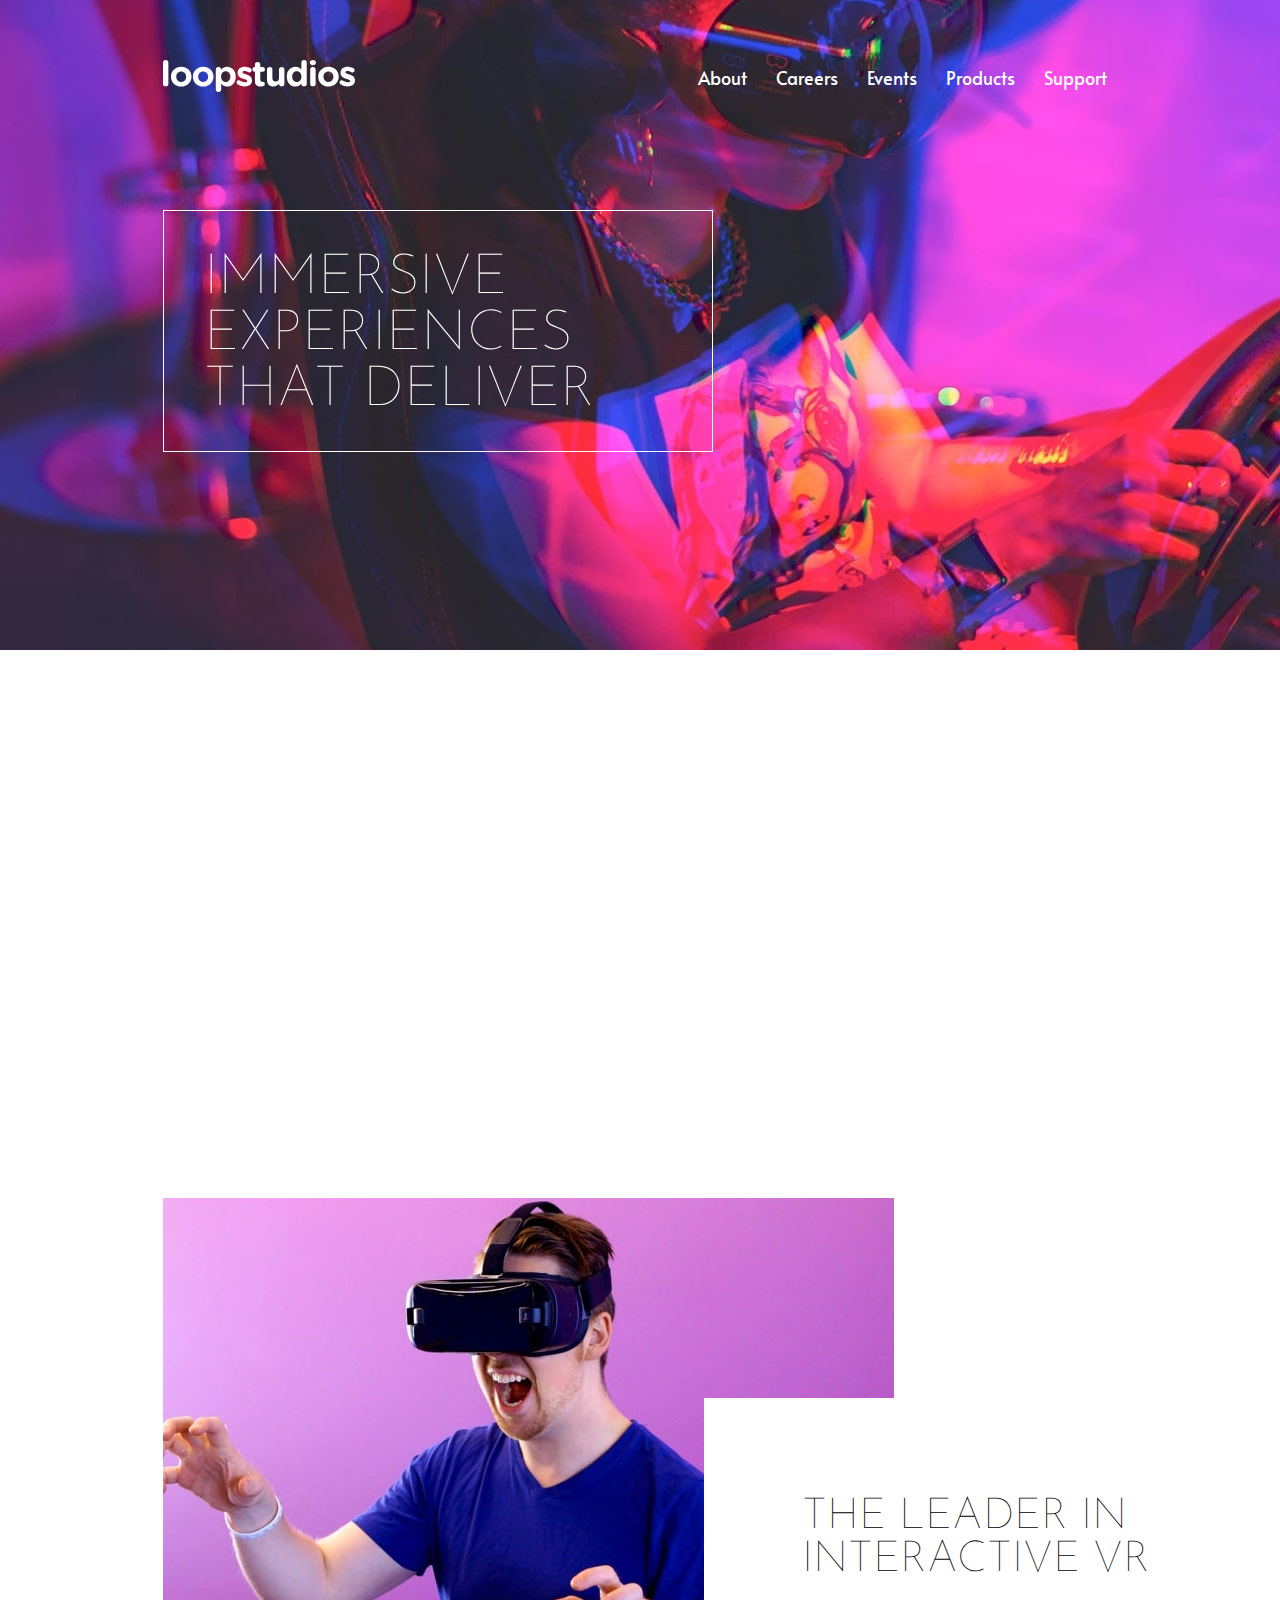
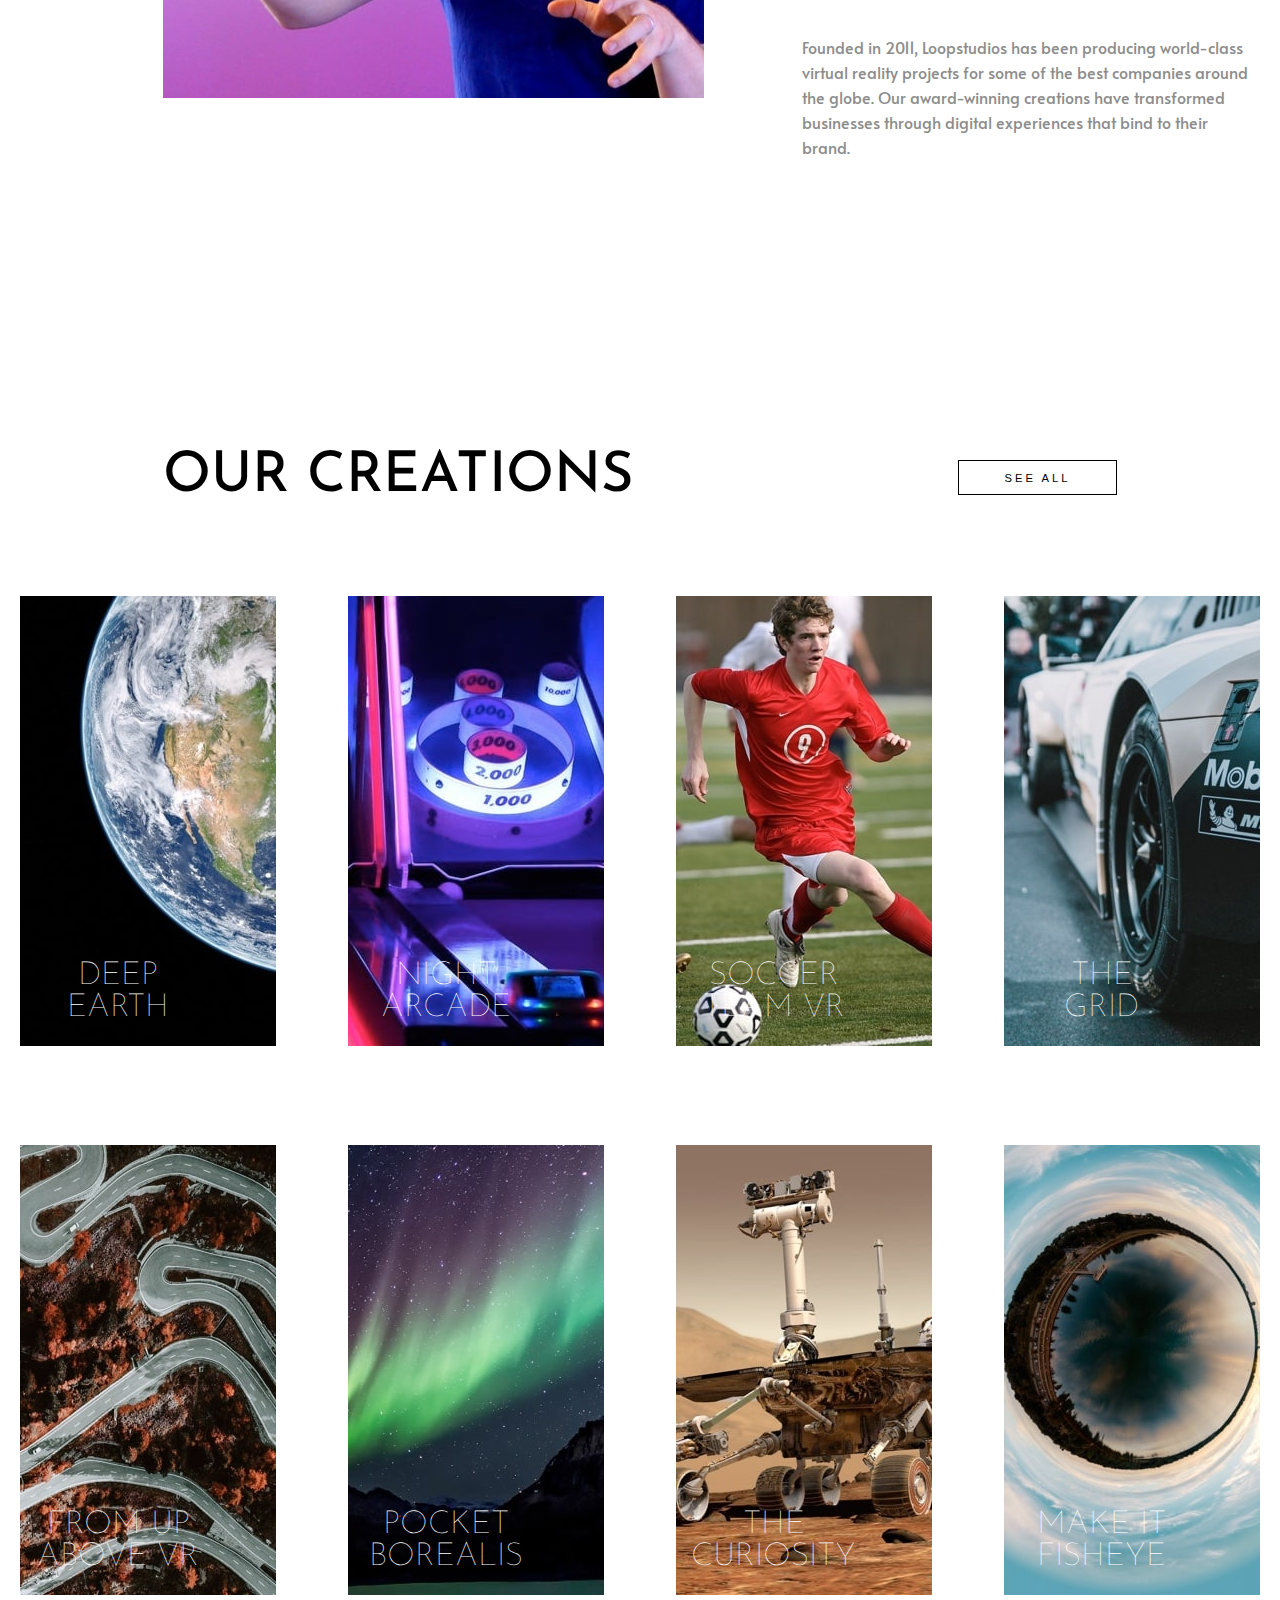
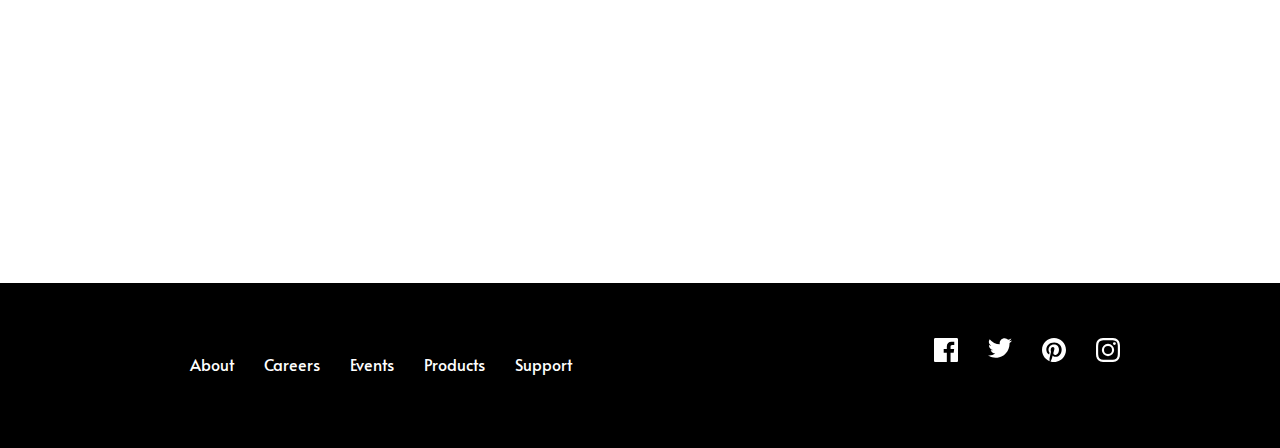
<file: index.html>
<!DOCTYPE html>
<html lang="en">
<head>
  <meta charset="UTF-8">
  <meta name="viewport" content="width=device-width, initial-scale=1.0">
  <!-- link the icon site  -->
  <link rel="icon" type="image/png" sizes="32x32" href="images/favicon-32x32.png">
  <!-- the tittle website -->
  <title>Frontend Mentor | Loopstudios landing page</title>

  <!-- link the File css && javascript -->
  <link rel="stylesheet" href="code/index.css">
  <script defer src="code/index.js"></script>


  <style>
    .attribution { font-size: 11px; text-align: center; }
    .attribution a { color: hsl(228, 45%, 44%); }
  </style>
</head>
<body>
  <!--@@@@@@@@@@@@@@@@@@@@@@@@@@@@@ Start Style The Header @@@@@@@@@@@@@@@@@@@@@@@@@@@@@-->
  <header>
    <div class="logo"><img src="images/logo.svg" alt=""></div>

    <div id="toggle_open"><img src="images/icon-hamburger.svg" alt=""></div>
    <nav class="navbar_none"  id="navbar">
      <ul>
        <li id="toggle_close"><img src="images/icon-close.svg" alt=""></li>
        <li><a href="#">About</a></li>
        <li><a href="#">Careers</a></li>
        <li><a href="#">Events</a></li>
        <li><a href="#">Products</a></li>
        <li><a href="#">Support</a></li>
      </ul>
    </nav>
    <div class="intro"><h1>Immersive experiences that deliver</h1></div>
  </header>
  <!--@@@@@@@@@@@@@@@@@@@@@@@@@@@@@ End Style The Header @@@@@@@@@@@@@@@@@@@@@@@@@@@@@-->

  <!--@@@@@@@@@@@@@@@@@@@@@@@@@@@@@ Start Style The section-1 @@@@@@@@@@@@@@@@@@@@@@@@@@@@@-->
  <section class="section-1">
    <picture>
      <source media="(max-width:580px)" srcset="images/mobile/image-interactive.jpg">
      <img class="MM" src="images/desktop/image-interactive.jpg" alt="">
    </picture>
    <div class="intro-section_VR">
      <h1>The leader in interactive VR</h1>
      <p>
        Founded in 2011, Loopstudios has been producing world-class virtual reality 
        projects for some of the best companies around the globe. Our award-winning 
        creations have transformed businesses through digital experiences that bind 
        to their brand.
      </p>
    </div>
  </section>
  <!--@@@@@@@@@@@@@@@@@@@@@@@@@@@@@ End Style The section-1 @@@@@@@@@@@@@@@@@@@@@@@@@@@@@-->

  <!--@@@@@@@@@@@@@@@@@@@@@@@@@@@@@ Start Style The section-2 @@@@@@@@@@@@@@@@@@@@@@@@@@@@@-->
  <section class="section-2">
    <div class="tittle__section-2">
      <h1>Our creations</h1>
      <button type="submit" class="btn btn-black">See all</button>
    </div>
    <div class="All-image">
      <picture>
        <source media="(max-width:550px)" srcset="images/mobile/image-deep-earth.jpg">
        <img src="images/desktop/image-deep-earth.jpg" alt="">
        <h1>Deep <br> earth</h1>
      </picture>

      <picture>
        <source media="(max-width:550px)" srcset="images/mobile/image-night-arcade.jpg">
        <img src="images/desktop/image-night-arcade.jpg" alt="">
        <h1>Night <br> arcade</h1>
      </picture>

      <picture>
        <source media="(max-width:550px)" srcset="images/mobile/image-soccer-team.jpg">
        <img src="images/desktop/image-soccer-team.jpg" alt="">
        <h1>Soccer <br> team VR</h1>
      </picture>

      <picture>
        <source media="(max-width:550px)" srcset="images/mobile/image-grid.jpg">
        <img src="images/desktop/image-grid.jpg" alt="">
        <h1>The <br> grid</h1>
      </picture>

      <picture>
        <source media="(max-width:550px)" srcset="images/mobile/image-from-above.jpg">
        <img src="images/desktop/image-from-above.jpg" alt="">
        <h1>From up <br> above VR</h1>
      </picture>

      <picture>
        <source media="(max-width:550px)" srcset="images/mobile/image-pocket-borealis.jpg">
        <img src="images/desktop/image-pocket-borealis.jpg" alt="">
        <h1>Pocket <br> borealis</h1>
      </picture>

      <picture>
        <source media="(max-width:550px)" srcset="images/mobile/image-curiosity.jpg">
        <img src="images/desktop/image-curiosity.jpg" alt="">
        <h1>The <br> curiosity</h1>
      </picture>

      <picture>
        <source media="(max-width:550px)" srcset="images/mobile/image-fisheye.jpg">
        <img src="images/desktop/image-fisheye.jpg" alt="">
        <h1>Make it <br> fisheye</h1>
      </picture>
    </div>
  </section>
  <!--@@@@@@@@@@@@@@@@@@@@@@@@@@@@@ End Style The section-2 @@@@@@@@@@@@@@@@@@@@@@@@@@@@@-->

  <!--@@@@@@@@@@@@@@@@@@@@@@@@@@@@@ Start Style The footer @@@@@@@@@@@@@@@@@@@@@@@@@@@@@-->
  <footer>
      <div class="navbar-pround"><img src="images/logo.svg" alt=""></div>
      <ul>
        <li><a href="#">About</a></li>
        <li><a href="#">Careers</a></li>
        <li><a href="#">Events</a></li>
        <li><a href="#">Products</a></li>
        <li><a href="#">Support</a></li>
      </ul>
      <ul class="links_social_media">
        <li><a href="#"><img src="images/icon-facebook.svg" alt=""></a></li>
        <li><a href="#"><img src="images/icon-twitter.svg" alt=""></a></li>
        <li><a href="#"><img src="images/icon-pinterest.svg" alt=""></a></li>
        <li><a href="#"><img src="images/icon-instagram.svg" alt=""></a></li>
      </ul>
  </footer>
<!--

  © 2021 Loopstudios. All rights reserved.

  <div class="attribution">
    Challenge by <a href="https://www.frontendmentor.io?ref=challenge" target="_blank">Frontend Mentor</a>. 
    Coded by <a href="#">Your Name Here</a> 

  </div>-->
</body>
</html>
</file>
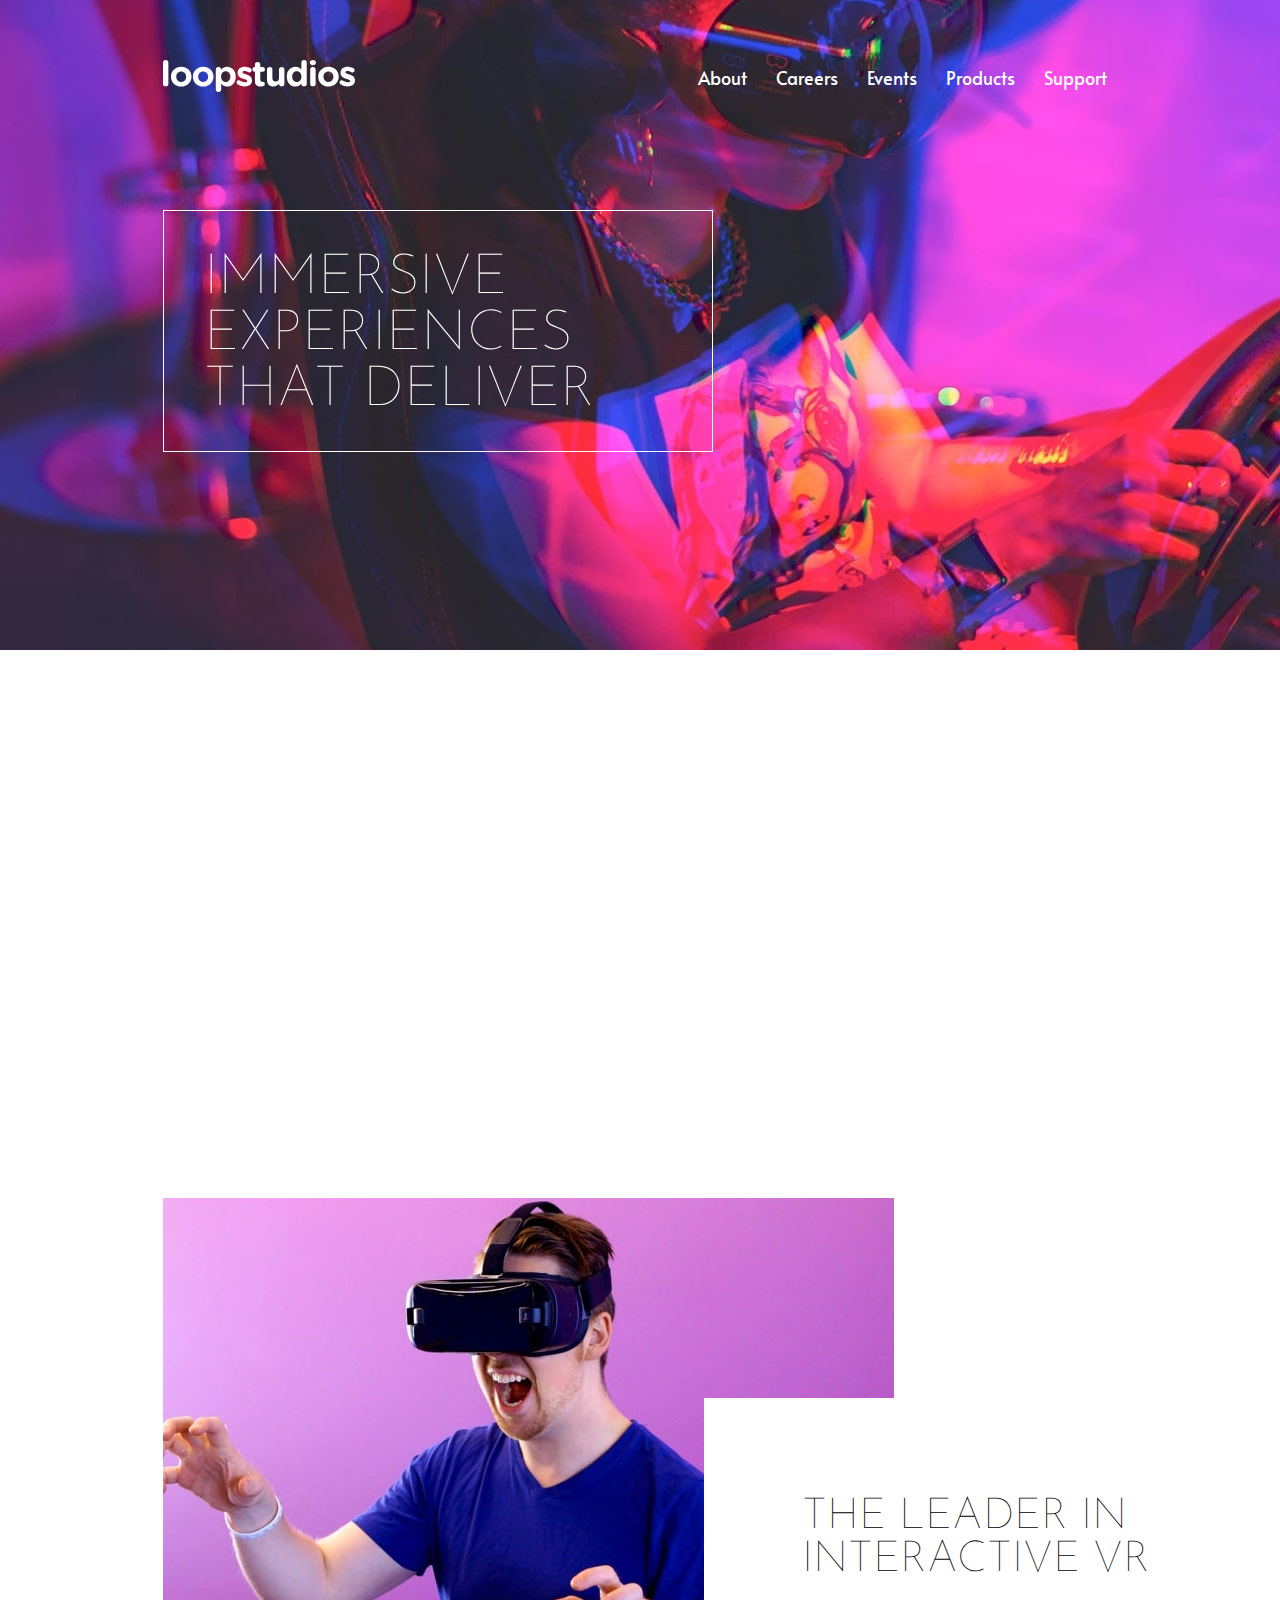
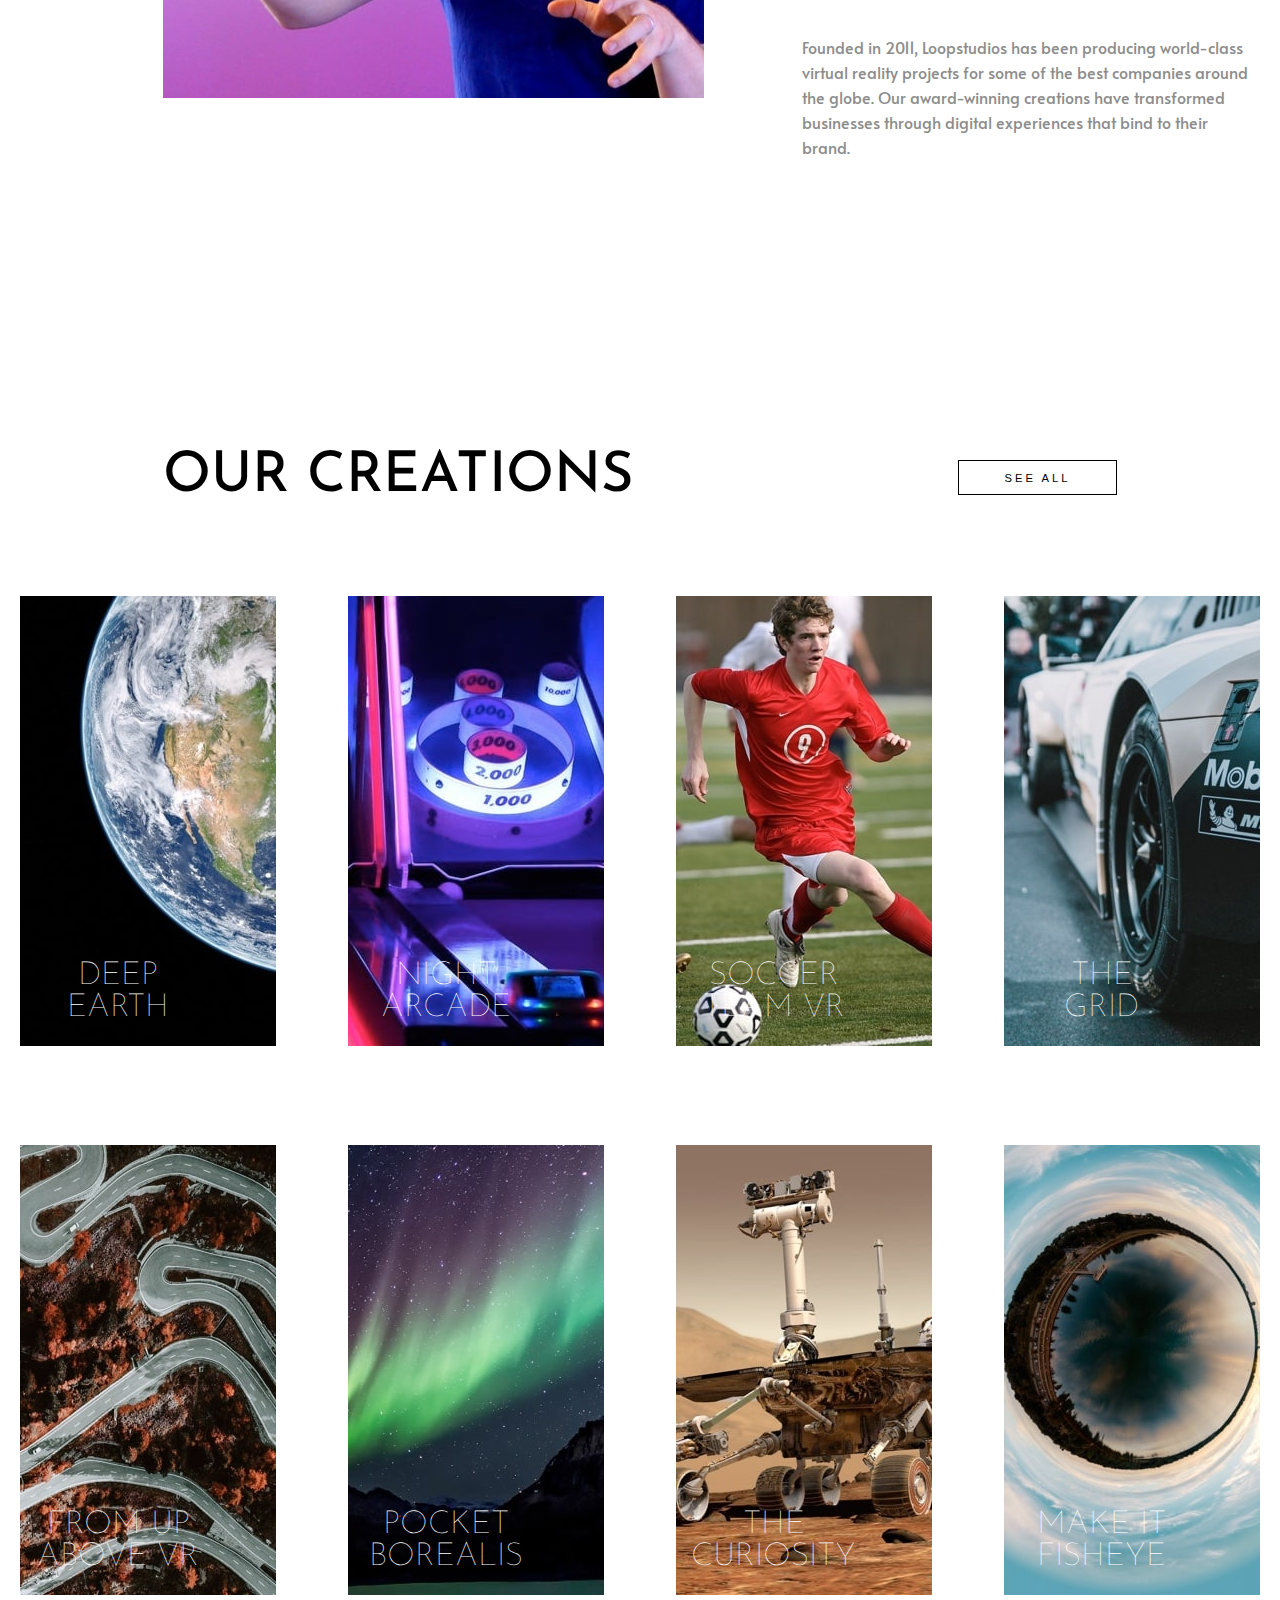
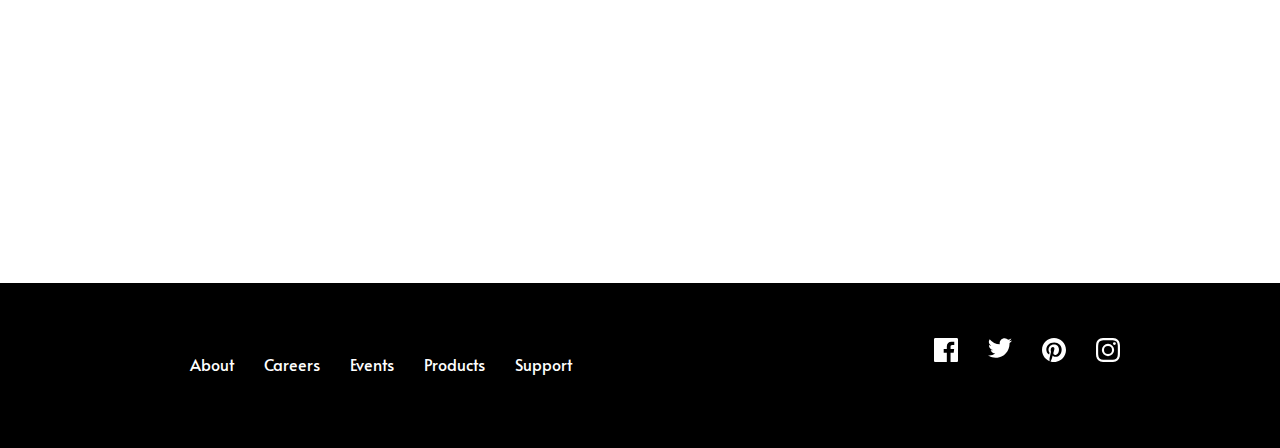
<file: code/index.html>
<!DOCTYPE html>
<html lang="en">
<head>
  <meta charset="UTF-8">
  <meta name="viewport" content="width=device-width, initial-scale=1.0">
  <!-- link the icon site  -->
  <link rel="icon" type="image/png" sizes="32x32" href="./images/favicon-32x32.png">
  <!-- the tittle website -->
  <title>Frontend Mentor | Loopstudios landing page</title>

  <!-- link the File css && javascript -->
  <link rel="stylesheet" href="index.css">
  <script defer src="index.js"></script>


  <!--<style>
    .attribution { font-size: 11px; text-align: center; }
    .attribution a { color: hsl(228, 45%, 44%); }
  </style>-->
</head>
<body>
  <!--@@@@@@@@@@@@@@@@@@@@@@@@@@@@@ Start Style The Header @@@@@@@@@@@@@@@@@@@@@@@@@@@@@-->
  <header>
    <div class="logo"><img src="../images/logo.svg" alt=""></div>

    <div id="toggle_open"><img src="../images/icon-hamburger.svg" alt=""></div>
    <nav class="navbar_none"  id="navbar">
      <ul>
        <li id="toggle_close"><img src="../images/icon-close.svg" alt=""></li>
        <li><a href="#">About</a></li>
        <li><a href="#">Careers</a></li>
        <li><a href="#">Events</a></li>
        <li><a href="#">Products</a></li>
        <li><a href="#">Support</a></li>
      </ul>
    </nav>
    <div class="intro"><h1>Immersive experiences that deliver</h1></div>
  </header>
  <!--@@@@@@@@@@@@@@@@@@@@@@@@@@@@@ End Style The Header @@@@@@@@@@@@@@@@@@@@@@@@@@@@@-->

  <!--@@@@@@@@@@@@@@@@@@@@@@@@@@@@@ Start Style The section-1 @@@@@@@@@@@@@@@@@@@@@@@@@@@@@-->
  <section class="section-1">
    <picture>
      <source media="(max-width:580px)" srcset="../images/mobile/image-interactive.jpg">
      <img class="MM" src="../images/desktop/image-interactive.jpg" alt="">
    </picture>
    <div class="intro-section_VR">
      <h1>The leader in interactive VR</h1>
      <p>
        Founded in 2011, Loopstudios has been producing world-class virtual reality 
        projects for some of the best companies around the globe. Our award-winning 
        creations have transformed businesses through digital experiences that bind 
        to their brand.
      </p>
    </div>
  </section>
  <!--@@@@@@@@@@@@@@@@@@@@@@@@@@@@@ End Style The section-1 @@@@@@@@@@@@@@@@@@@@@@@@@@@@@-->

  <!--@@@@@@@@@@@@@@@@@@@@@@@@@@@@@ Start Style The section-2 @@@@@@@@@@@@@@@@@@@@@@@@@@@@@-->
  <section class="section-2">
    <div class="tittle__section-2">
      <h1>Our creations</h1>
      <button type="submit" class="btn btn-black">See all</button>
    </div>
    <div class="All-image">
      <picture>
        <source media="(max-width:550px)" srcset="../images/mobile/image-deep-earth.jpg">
        <img src="../images/desktop/image-deep-earth.jpg" alt="">
        <h1>Deep <br> earth</h1>
      </picture>

      <picture>
        <source media="(max-width:550px)" srcset="../images/mobile/image-night-arcade.jpg">
        <img src="../images/desktop/image-night-arcade.jpg" alt="">
        <h1>Night <br> arcade</h1>
      </picture>

      <picture>
        <source media="(max-width:550px)" srcset="../images/mobile/image-soccer-team.jpg">
        <img src="../images/desktop/image-soccer-team.jpg" alt="">
        <h1>Soccer <br> team VR</h1>
      </picture>

      <picture>
        <source media="(max-width:550px)" srcset="../images/mobile/image-grid.jpg">
        <img src="../images/desktop/image-grid.jpg" alt="">
        <h1>The <br> grid</h1>
      </picture>

      <picture>
        <source media="(max-width:550px)" srcset="../images/mobile/image-from-above.jpg">
        <img src="../images/desktop/image-from-above.jpg" alt="">
        <h1>From up <br> above VR</h1>
      </picture>

      <picture>
        <source media="(max-width:550px)" srcset="../images/mobile/image-pocket-borealis.jpg">
        <img src="../images/desktop/image-pocket-borealis.jpg" alt="">
        <h1>Pocket <br> borealis</h1>
      </picture>

      <picture>
        <source media="(max-width:550px)" srcset="../images/mobile/image-curiosity.jpg">
        <img src="../images/desktop/image-curiosity.jpg" alt="">
        <h1>The <br> curiosity</h1>
      </picture>

      <picture>
        <source media="(max-width:550px)" srcset="../images/mobile/image-fisheye.jpg">
        <img src="../images/desktop/image-fisheye.jpg" alt="">
        <h1>Make it <br> fisheye</h1>
      </picture>
    </div>
  </section>
  <!--@@@@@@@@@@@@@@@@@@@@@@@@@@@@@ End Style The section-2 @@@@@@@@@@@@@@@@@@@@@@@@@@@@@-->

  <!--@@@@@@@@@@@@@@@@@@@@@@@@@@@@@ Start Style The footer @@@@@@@@@@@@@@@@@@@@@@@@@@@@@-->
  <footer>
      <div class="navbar-pround"><img src="../images/logo.svg" alt=""></div>
      <ul>
        <li><a href="#">About</a></li>
        <li><a href="#">Careers</a></li>
        <li><a href="#">Events</a></li>
        <li><a href="#">Products</a></li>
        <li><a href="#">Support</a></li>
      </ul>
      <ul class="links_social_media">
        <li><a href="#"><img src="../images/icon-facebook.svg" alt=""></a></li>
        <li><a href="#"><img src="../images/icon-twitter.svg" alt=""></a></li>
        <li><a href="#"><img src="../images/icon-pinterest.svg" alt=""></a></li>
        <li><a href="#"><img src="../images/icon-instagram.svg" alt=""></a></li>
      </ul>
  </footer>
<!--

  © 2021 Loopstudios. All rights reserved.

  <div class="attribution">
    Challenge by <a href="https://www.frontendmentor.io?ref=challenge" target="_blank">Frontend Mentor</a>. 
    Coded by <a href="#">Your Name Here</a> 
-->
  </div>
</body>
</html>
</file>
<file: code/index.css>
/* fonts Google */
@import url('https://fonts.googleapis.com/css2?family=Alata&family=Josefin+Sans:wght@300&display=swap');


h1,h2{font-family: 'Josefin Sans', sans-serif;}
*{
    padding: 0px;
    margin: 0px;
    box-sizing: border-box;
}
:root{
    --h1:3.5rem;
    --h2:2.7rem;
    --remove-left:163px;
    --nutural-white:hsl(0, 0%, 100%);
    --black:hsl(0, 0%, 0%);
    --Dark-Gray:hsl(0, 0%, 55%);
}
body{
    font-family: 'Alata', sans-serif;
    max-width: 1440px;
    height:auto;
}
#toggle_open,#toggle_close, .navbar-pround{display: none;}
/*@@@@@@@@@@@@@@@@@@@@@@@@@@@@@ Start Style The Header @@@@@@@@@@@@@@@@@@@@@@@@@@@@@*/
header{
    background-image: url("../images/desktop/image-hero.jpg");
    background-repeat:no-repeat;
    position: relative;
    height: 115vh;
    width: 100%;
}
.logo{
    padding:60px var(--remove-left);
    z-index: 11;
    position: absolute;
}
nav{
    position: absolute;
    right: 10px;
    top: 66px;
}
nav ul{
    list-style: none;
    display: flex;
    margin:0px var(--remove-left) ;
}
nav ul li{
    margin-left: 29px;
    font-size: 1.1rem;
}
nav ul li a{
    color: var(--nutural-white);
    text-decoration: none;
}
nav ul li a:hover{
    border-bottom: 2px solid var(--nutural-white);
    border-radius:2px;
    transition: all 0.2s;
}
/* style the intro */
.intro{
    border: 1px solid var(--nutural-white);
    width: 550px;
    height: 242px;
    margin-left: var(--remove-left);
    position:absolute;
    top: 210px;
}
.intro h1{
    display:flex;
    color: var(--nutural-white);
    font-size:var(--h1);
    font-weight: 100;
    max-width: 485px;
    text-transform: uppercase;
    padding: 40px;
}
/*@@@@@@@@@@@@@@@@@@@@@@@@@@@@@ End Style The Header @@@@@@@@@@@@@@@@@@@@@@@@@@@@@*/

/*@@@@@@@@@@@@@@@@@@@@@@@@@@@@@ Start Style The section-1 @@@@@@@@@@@@@@@@@@@@@@@@@@@@@*/
.section-1{
    margin:var(--remove-left) 0px 0px 0px;
    overflow: hidden;
}
.section-1 img{
    display: flex;
    margin-left:var(--remove-left);
}
.intro-section_VR{
    background-color: #ffff;
    position:relative;
    left: 55%;
    bottom: 300px;
    width:593px;
    height: 351px;
    padding: 98px;
}
.intro-section_VR h1{
    font-weight: 100;
    font-size: var(--h2);
    text-transform: uppercase;
}
.intro-section_VR p{
    display:inline-block;
    width: 114%;
    margin-top: 53px;
    line-height: 25px;
    color: var(--Dark-Gray);
}
/*@@@@@@@@@@@@@@@@@@@@@@@@@@@@@ End Style The section-1 @@@@@@@@@@@@@@@@@@@@@@@@@@@@@*/

/*@@@@@@@@@@@@@@@@@@@@@@@@@@@@@ Start Style The section-2 @@@@@@@@@@@@@@@@@@@@@@@@@@@@@*/
/* Start style the part one << btn && tittle */
.section-2{margin-bottom:220px;}

.tittle__section-2{
    display: flex;
    align-items: center;
    justify-content: space-between;
    overflow: hidden;
}
.tittle__section-2 h1{
    font-size: var(--h1);
    font-weight: 500;
    text-transform: uppercase;
    margin:0px 0px 91px var(--remove-left);
}
.btn{
    width: 159px;
    height: 35px;
    background: none;
    cursor: pointer;
    border:1px solid var(--black);
}
.btn-black{
    text-transform: uppercase;
    margin:0px var(--remove-left) 90px 0px;
    font-size: 0.7rem;
    letter-spacing: 3px;
}
.btn-black:hover{
    transition: all 0.3s;
    background-color:var(--black);
    color: var(--nutural-white);
}
/* Start style the part two <<  images*/
.All-image{
    display: grid;
    grid-template-columns:repeat(4 , 1fr);
    grid-template-rows: repeat(2 , 1fr);
    grid-gap:31px;
    align-items: center;
    text-align: center;
    margin:auto;
}

.section-2 picture h1{
    position: relative;
    right: 30px;
    bottom: 90px;
    text-transform: uppercase;
    color:var(--nutural-white);
    z-index: 666;
    font-size:2rem;
    font-weight: 100;
}
/*@@@@@@@@@@@@@@@@@@@@@@@@@@@@@ End Style The section-2 @@@@@@@@@@@@@@@@@@@@@@@@@@@@@*/

/*@@@@@@@@@@@@@@@@@@@@@@@@@@@@@ Start Style The Footer @@@@@@@@@@@@@@@@@@@@@@@@@@@@@*/
footer{
    background-color: var(--black);
    height: 165px;
    padding: 57px 160px;
}
footer ul{display: flex; list-style: none;}
footer ul li{margin:13px 0px 0px 30px;}
footer ul li a{text-decoration: none; color: var(--nutural-white);}
footer ul li a:hover{border-bottom: 2px solid var(--nutural-white);}
.links_social_media{ float:right;  margin-top:-50px;}
/*@@@@@@@@@@@@@@@@@@@@@@@@@@@@@ End Style The Footer @@@@@@@@@@@@@@@@@@@@@@@@@@@@@*/



/*######################################## start style the responsive desing ######################################*/
/* Start style The responsive header < navbar menue */
@media screen and (max-width:945px){
    :root{--remove-left:63px;}
    
}
@media screen and (max-width:751px){
    :root{--remove-left:3px;}
    header{
        background-image: url("../images/mobile/image-hero.jpg");
        background-repeat:no-repeat;
        position: relative;
        height: 190vh;
        width: 100%;
    }
    .intro{
        margin: auto;
        width: 76%;
        height: auto;
        left: 15px;
        left: 5%;
    }
    .intro h1{
        width: 15px;
    }
}
@media screen and (max-width:656px){
    .intro{width: 330px;}

    .intro h1{
        display: inline-block;
        padding: 15px;
        font-size: 2.5rem;
    }
    .navbar-pround{display: none;}
    #toggle_open{
        display: block;
        position: absolute;
        right: 10%;
        top: 87px;
        cursor: pointer;
    }
    #toggle_close{display: block;}

    #toggle_close img{
        float: right;
        width: 25px;
        height:auto;
        margin: -310px 74px;
        cursor: pointer;
    }
    .logo{padding:80px 51px;}

    .navbar_block{ 
        z-index: 9;
        top: 0px;
        right: 0px;
        background-color: #000;
        width: 100%;
        min-height:180vh;
        max-height:auto;
        transition: all 0.5s;
    }
    .navbar_none{
        top: 100%;
        left: 0px;
        transition: all 0.5s;
        visibility:hidden;
    }
    nav ul {
        display: block;
        padding-top:350px;
    }
    nav ul li{
        margin-top: 40px;
        font-size: var(--h2);
        font-family: 'Josefin Sans', sans-serif;
        text-transform: uppercase;
        font-weight: 100;
    }
}
@media screen and (max-width:380px){
    .intro{width:250px;}
    .intro h1{
        display: inline-block;
        padding: 15px;
        font-size: 2rem;
    }
}


/* Start Style The responsive section-1 */
@media screen and (max-width:1244px){
    .section-1{margin:163px 0px 0px 0px;}
    .intro-section_VR{
        display: inline-block;
        right: 0%;
        bottom: 300px;
        width:593px;
        height: 401px;
        padding: 18px;
    }
    .intro-section_VR p{ max-width: 69%; }
}
@media screen and (max-width:934px){

    .section-1{margin-bottom: 210px;}
    .section-1 img{margin: auto; width:90%;}
    .intro-section_VR{
        display: block;
        margin: 28rem auto;
        left: 0px;
        text-align: center;
        inline-size: auto;
        max-width: 514px;
    }
}
@media screen and (max-width:305px){
   .intro-section_VR h1{font-size: 2rem}
}
/* Start Style The responsive section-2 */
@media screen and (max-width:1135px){
    .All-image{
        display: grid;
        grid-template-columns: repeat(3,1fr);
        grid-template-rows: repeat(3 , 1fr);
    }
}
@media screen and (max-width:845px){
    .All-image{
        display: grid;
        grid-template-columns: repeat(2,1fr);
        grid-template-rows: repeat(3 , 1fr);
        margin: auto;
    }
}
@media screen and (max-width:550px){
    .All-image{
        display: grid;
        grid-template-columns: repeat(1,1fr);
        grid-template-rows: 1fr;
        margin: auto;
        overflow: hidden;
    }
    .All-image h1{
        float: left;
        margin-left:91px;
    }
    .All-image img{
        width: 95%;
    }
}
@media screen and (max-width:325px){
.All-image picture h1{
    font-size: 1.5rem;
}
}

/* Start Style  The responsive footer */
@media screen and (max-width:929px){
    .navbar-pround{
        text-align: center;
    }
    footer{
        height: auto;
        display: grid;
        grid-template-columns: 1fr ;
    }
    footer ul{
        display: block;
        text-align: center;
    }
    .links_social_media{
        display: flex;
        margin: auto;
    }
}
@media screen and (max-width:420px){
    .btn-black{
        position: absolute;
        margin: 100px 100px 15px;
    }
    .tittle__section-2 h1{font-size:2rem;}
    .links_social_media{
        margin-top: 130px;
        display: block;
        text-align: center;
    }  
}
</file>
